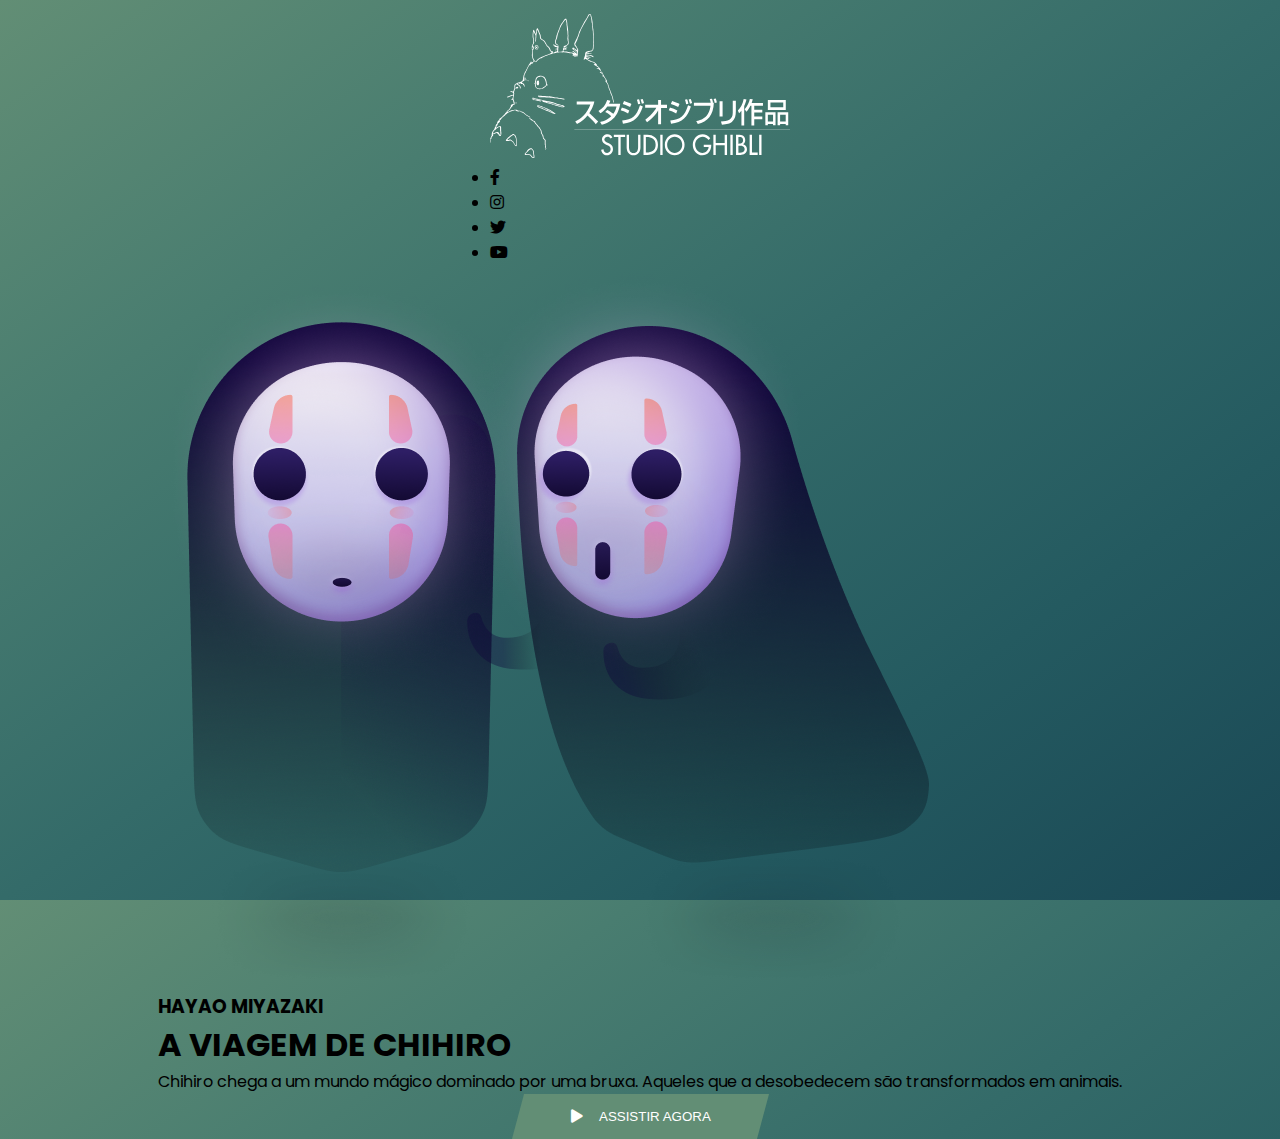
<file: Chihiro-Movie/index.html>
<!DOCTYPE html>
<html lang="en">
<head>
    <meta charset="UTF-8">
    <meta http-equiv="X-UA-Compatible" content="IE=edge">
    <meta name="viewport" content="width=device-width, initial-scale=1.0">
    <link rel="stylesheet" href="https://cdnjs.cloudflare.com/ajax/libs/font-awesome/5.15.2/css/all.min.css" />
    <link rel="stylesheet" href="https://cdnjs.cloudflare.com/ajax/libs/font-awesome/5.15.3/css/all.min.css" integrity="sha512-iBBXm8fW90+nuLcSKlbmrPcLa0OT92xO1BIsZ+ywDWZCvqsWgccV3gFoRBv0z+8dLJgyAHIhR35VZc2oM/gI1w==" crossorigin="anonymous" referrerpolicy="no-referrer" />
    <link rel="stylesheet" href="style.css">
    <title>Studio Ghibli Pages</title>
</head>
<body>
    <header>
        <img src="./images/logo.svg" alt="">
        <ul>
            <li><i class="fab fa-facebook-f"></i></li>
            <li><i class="fab fa-instagram"></i></li>
            <li><i class="fab fa-twitter"></i></li>
            <li><i class="fab fa-youtube    "></i></li>
        </ul>
    </header>

    <div class="content-container">
        <img src="./images/ilustracao.png" alt="ghosts illustration">
        <div class="movie-description">
            <h3 class="movie-director">HAYAO MIYAZAKI</h3>
            <h1 class="movie-title">A VIAGEM DE CHIHIRO</h1>
            <p class="movie-synopsis">Chihiro chega a um mundo mágico dominado por uma bruxa. Aqueles que a desobedecem são transformados em animais.</p>
        </div>
    </div>

    <div class="buttons-container">
        <button class="watch">
            <i class="fas fa-play"></i>
            <a href="#">Assistir agora</a>
        </button>
    </div>


</body>


</html>
</file>
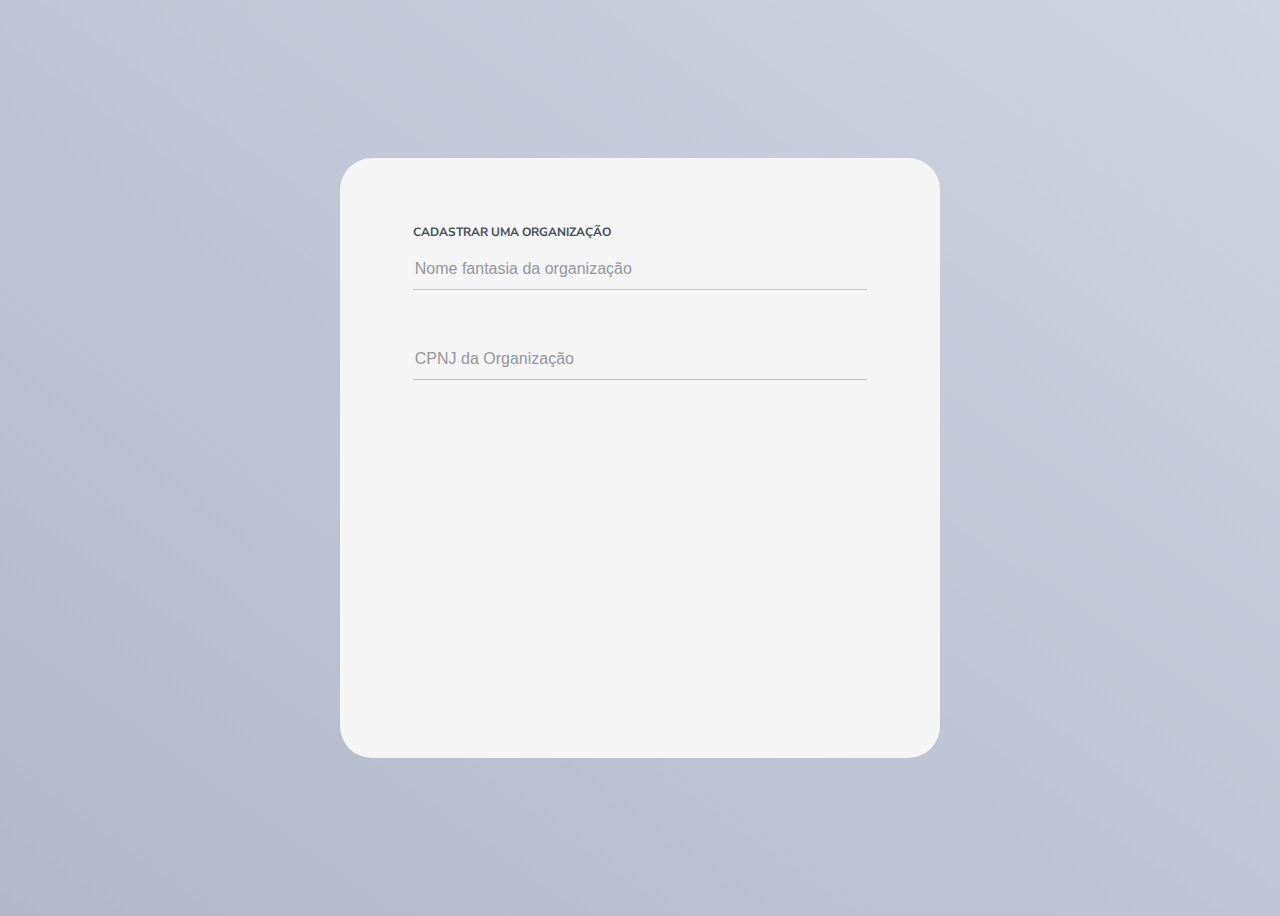
<file: vax-app/index.html>
<!DOCTYPE html>
<html lang="en">
<head>
    <meta charset="UTF-8">
    <meta http-equiv="X-UA-Compatible" content="IE=edge">
    <meta name="viewport" content="width=device-width, initial-scale=1.0">
    <link rel="stylesheet" href="./style.css">
    <title>⚕️ Vax App ⚕️</title>
</head>
<body>

    <div class="screen organization">
        <form>
            <span>Cadastrar uma organização</span>
            <div class="item">
                <input placeholder="Nome fantasia da organização" type="text" name="organization" id="organization">
            </div>
            <div class="item">
                <input placeholder="CPNJ da Organização" type="text" name="cnpj" id="organization">
            </div>
  
        </form>
    </div>







</body>

<script src="./script.js">
</script>
</html>
</file>
<file: Chihiro-Movie/style.css>
@import url('https://fonts.googleapis.com/css2?family=Poppins:wght@300;400;500;700&display=swap');

*{
    box-sizing: border-box;
    margin: 0;
    padding: 0;
}

body{
    font-family: 'Poppins', sans-serif;
    background-image: linear-gradient(to right bottom, #628e75, #497d70, #346b69, #245a60, #1a4855);
    padding: 14px 25px;
    display: flex;
    align-items: center;
    justify-content: space-between;
    flex-direction: column;
    height: 100vh;
    

}


.buttons-container{
    display: flex;
    align-items: center;
    justify-content: center;
}

button{
    border:none;
    width: 245px;
    height: 45px;
    background-color:#628E75;
    color: white;
    text-transform: uppercase;
    margin: 0 20px;
    transform: skew(-15deg);
    display: flex;
    align-items: center;
    justify-content: center;
    
}

button a{
    transform: skew(15deg);
    text-decoration: none;
    color: white;
    font-family: inherit;
    font-weight: 500;
    margin-left: 16px;
    
   
}
button i {

    transform: skew(15deg);

}

@media only screen and (max-width:700px) {

        header{
            display: flex;
            align-items: center;
            justify-content: space-between;
            width: 85vw;
        }

        header img{
            width: 100px;
        }

        header ul {
            display: flex;
            align-items: center;
            justify-content: space-between;
            list-style-type: none;
        }

        header ul li {
            color:white;
            margin-left:24px;
        }

        header ul li:first-child{
            margin-left: 0;
        }

        .content-container{
            width: 100vw;
            display: flex;
            flex-direction: column;
            align-items: center;
            justify-content: center;
            padding: 0 25px;
            
        }

        

        .content-container img{
            width: 80%;
        }

        .movie-description {
            color: white;
            font-family: inherit;
        }
        
        .movie-director{ 
            font-weight: 700;   

        }
        .movie-title{
            font-size: 60px;
            line-height: 60px;
            margin-bottom: 16px;
            width: 92vw;
        }
        

        .movie-synopsis{
            color: #F9F9F9;
            line-height: 24px;
            font-size: 14px;
        }
        .buttons-container{
            align-self: flex-start;
            justify-self: flex-start;
            
        }

        .buttons-container button{
            margin: 0;
            margin-bottom: 48px;
            width: 225px;
            

        }

        .buttons-container button a{
            font-size: 16px;
            font-weight: 500;
            font-family: inherit;
        }




        
  }


/*   
TRIANGLE EXPERIMENT
.arrow-up {
    position: absolute;
    width: 0; 
    height: 0; 
    border-left: 5px solid transparent;
    border-right: 5px solid transparent;
    
    border-bottom: 5px solid black;
  }
  
  .arrow-down {
    position: absolute;

    width: 0; 
    height: 0; 
    border-left: 20px solid transparent;
    border-right: 20px solid transparent;
    
    border-top: 20px solid #f00;
  }
  
  .arrow-right {
    position: absolute;

    width: 0; 
    height: 0; 
    border-left: 60px solid grey;
    border-right:60px solid transparent;
    border-bottom: 60px solid transparent;
    border-top: 60px solid transparent;

  }
  
  .arrow-left {
    position: absolute;

    width: 0; 
    height: 0; 
    border-top: 10px solid transparent;
    border-bottom: 10px solid transparent; 
    
    border-right:10px solid blue; 
  } */
</file>
<file: vax-app/style.css>
@import url('https://fonts.googleapis.com/css2?family=Nunito+Sans:wght@400;700&display=swap');
*{
    box-sizing: border-box;
}
body{
    height: 100vh;
    background-image: linear-gradient(to right top, #b2b8c9, #b9bfcf, #c0c6d5, #c8cddc, #cfd4e2);
    overflow: hidden;
    display: flex;
    align-items: center;
    justify-content: center;
    font-family: 'Nunito Sans', sans-serif;
    position: relative;

}

.btn{
    position: absolute;
}

.screen {
    display: flex;
    align-items: center;
    justify-content: center;
    height: 600px;
    width: 600px;
    flex-direction: column;
    transition: opacity 0.5s ease-out;
    background-color: antiquewhite;
    border-radius: 32px;
    padding: 8px 16px;
    position:absolute;
}

form {
    display: flex;
    align-items: center;
    justify-content:base;
    flex-direction: column;
    width: 80%;
    height: 80%;
}
form span{
    text-transform: uppercase;
    align-self: flex-start;
    font-size: 12px;
    color: #434D57;
    margin-bottom: 20px;
    font-weight: bold;


}
.item{
    display: flex;
    flex-direction: column;
    width: 100%;
    margin-bottom: 20px;
}



.item input{
    width: 100%;
    border: none;
    border-bottom: 1px solid #BCC5CF;
    padding-bottom: 12px;
    background-color: transparent;
    margin-bottom: 40px;
    color: black;
    font-size: 14px;
    outline: none;
    transition: border-bottom 0.5s ease;

}


.item input:focus{
    border-bottom: 1px solid #A19FFC;

}

.item input::placeholder {
    color:#93979b;
    font-size: 16px
  }
  

.organization{
    background-color: whitesmoke;
    opacity: 1;

}


.professional{
    background-color: pink;
    opacity: 0;
}

.patient{
    background-color: green;
    opacity: 0;
}

.screen.up{
    margin-top: -100vh;
}
</file>
